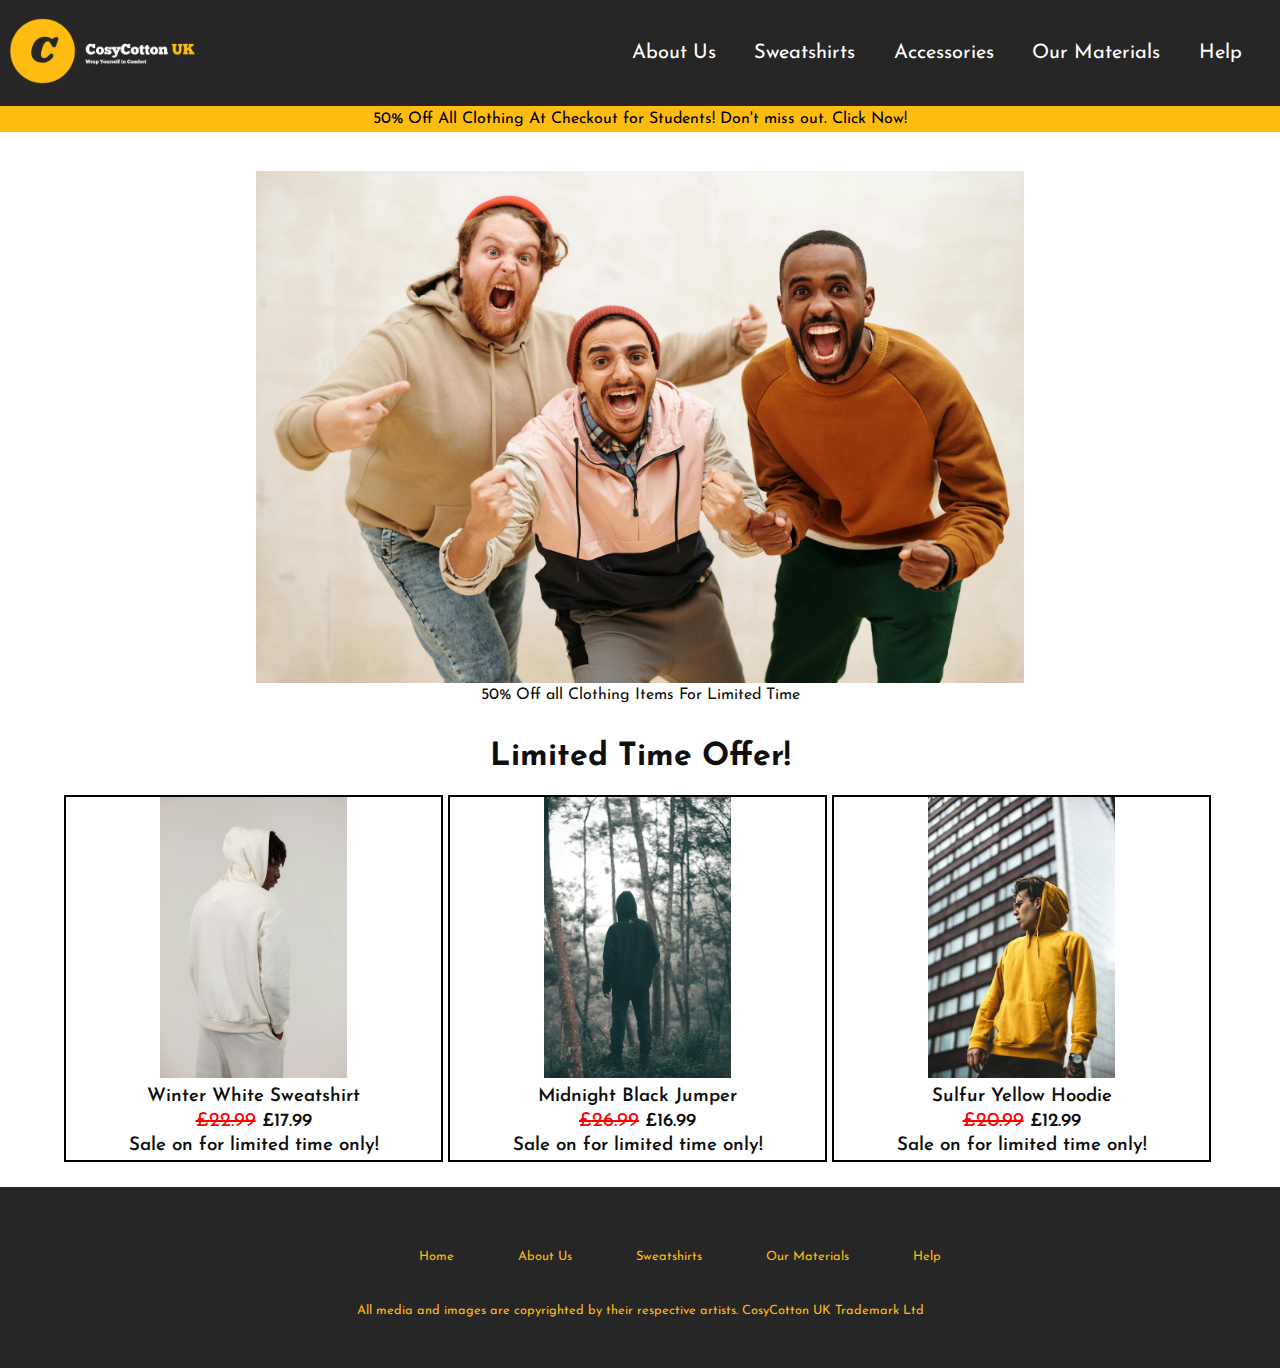
<file: Website/index.htm>
<!-- I'm starting with a standard HTML5 document structure -->

<!DOCTYPE html>
<html>

    <!-- Inside the head section, I'm specifying the character encoding, setting the viewport for responsive design, and linking to an external stylesheet -->
    
    <head>
        <meta charset="utf-8">
        <meta http-equiv="X-UA-Compatible" content="IE=edge">
        <title>CosyCotton UK</title>
        <meta name="description" content="CosyCotton UK is your ultimate destination for premium-quality sweatshirts designed to provide unparalleled comfort and style. Our collection features a variety of designs, from classic crewnecks to trendy oversized hoodies, all crafted with the finest cotton materials for maximum softness and durability. Whether you're lounging at home or hitting the streets, CosyCotton UK has the perfect sweatshirt to keep you warm and stylish all day long.">
        <meta name="viewport" content="width=device-width, initial-scale=1">
        <link rel="stylesheet" href="lightStyle.css">
    </head>

    <!-- The body section contains the main content of the webpage -->

    <body>

        <!-- The header section includes the logo and navigation links -->

        <header>
            <div class="logoDiv">
                <img src="media/branded/banner.png" alt="CosyCotton UK">
            </div>
    
            <div class="contentDiv">
                <a href="about.htm">About Us</a>
                <a href="shop.htm">Sweatshirts</a>
                <a href="accessories.htm">Accessories</a>
                <a href="materials.htm">Our Materials</a>
                <a href="help.htm">Help</a>
            </div>
        </header>

        <!-- The headerOfferDiv displays a promotional offer -->

        <div class="headerOfferDiv">
            <a href="shop.htm">50% Off All Clothing At Checkout for Students! Don't miss out. Click Now!</a>
        </div>

        <!-- The showreelMain section displays a promotional image -->

        <div class="showreelMain">
            <div class="slidereelImg">
                <a><img src="media/products/promotion/pexels-diva-plavalaguna-6150581.jpg" alt="promotionImg"></a>
                <div class="imgText">50% Off all Clothing Items For Limited Time</div>
            </div>
        </div>

        <!-- The limitedTimeText section displays a heading for a limited-time offer -->

        <h1 class="limitedTimeText">Limited Time Offer!</h1>

        <!-- The productSaleTable section displays discounted products -->

        <div class="productSaleTable">
            <div class="productSaleContainer">

                <div class="productSaleImg">
                    <img src="media/products/sweatshirts/pexels-monstera-production-6311449.jpg" alt="winter white sweatshirt">
                </div>

                <div class="productSaleDesc">
                    <h3>Winter White Sweatshirt</h3>
                    <h3><s>£22.99</s> £17.99</h3>
                    <h3>Sale on for limited time only!</h3>
                </div>
            </div>
            <div class="productSaleContainer">
                
                <div class="productSaleImg">
                    <img src="media/products/sweatshirts/pexels-lalu-fatoni-724499.jpg" alt="Midnight black jumper">
                </div>

                <div class="productSaleDesc">
                    <h3>Midnight Black Jumper</h3>
                    <h3><s>£26.99</s> £16.99</h3>
                    <h3>Sale on for limited time only!</h3>
                </div>
            </div>
            <div class="productSaleContainer">
                
                <div class="productSaleImg">
                    <img src="media/products/sweatshirts/pexels-photo-1183266.jpeg" alt="yellow hoodie">
                </div>

                <div class="productSaleDesc">
                    <h3>Sulfur Yellow Hoodie</h3>
                    <h3><s>£20.99</s> £12.99</h3>
                    <h3>Sale on for limited time only!</h3>
                </div>
            </div>

        </div>

        <!-- The footer section contains navigation links and copyright information -->

        <footer>
            <div class="footer">    
                <div class="row">
                    <ul>
                        <li><a href="index.htm">Home</a></li>
                        <li><a href="about.htm">About Us</a></li>
                        <li><a href="shop.htm">Sweatshirts</a></li>
                        <li><a href="materials.htm">Our Materials</a></li>
                        <li><a href="help.htm">Help</a></li>
                    </ul>
                </div>
            
                <div class="row">
                    All media and images are copyrighted by their respective artists. CosyCotton UK Trademark Ltd
                </div>
            </div>
        </footer>
    </body>

</html>
</file>
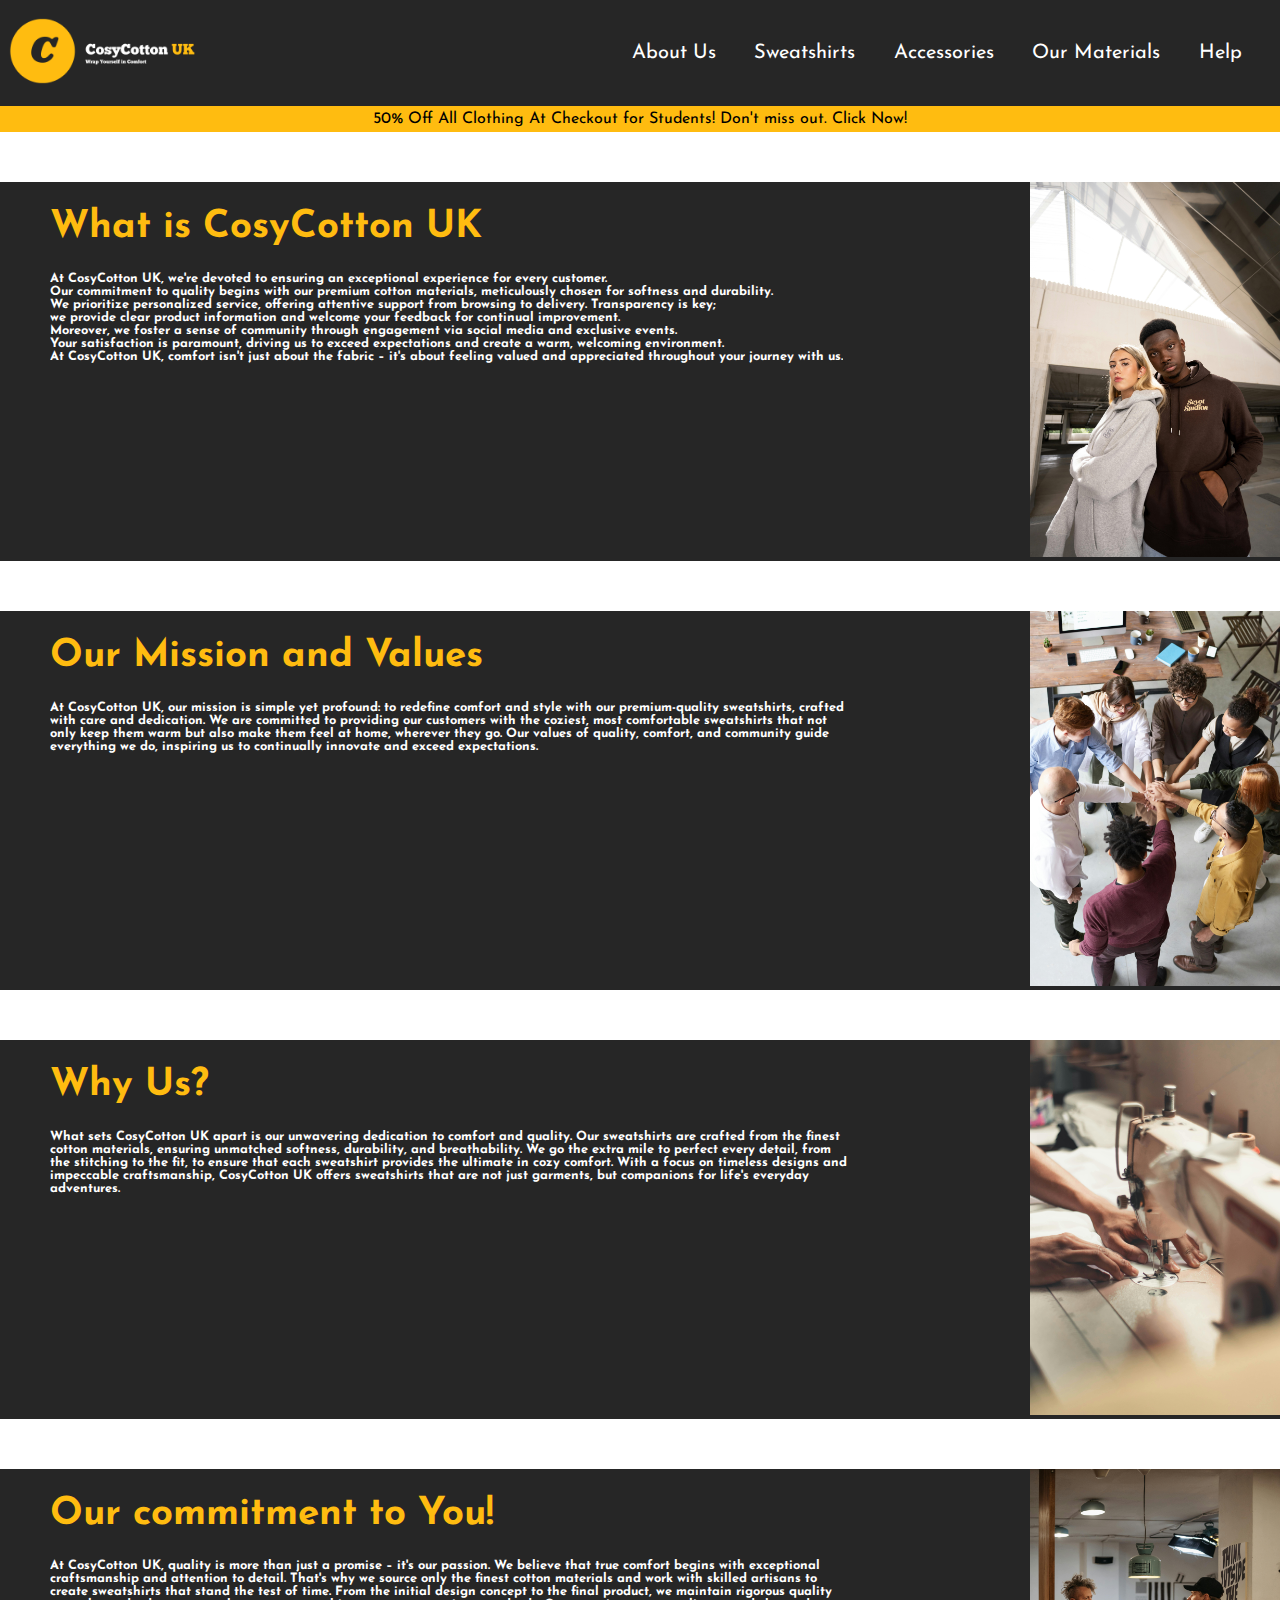
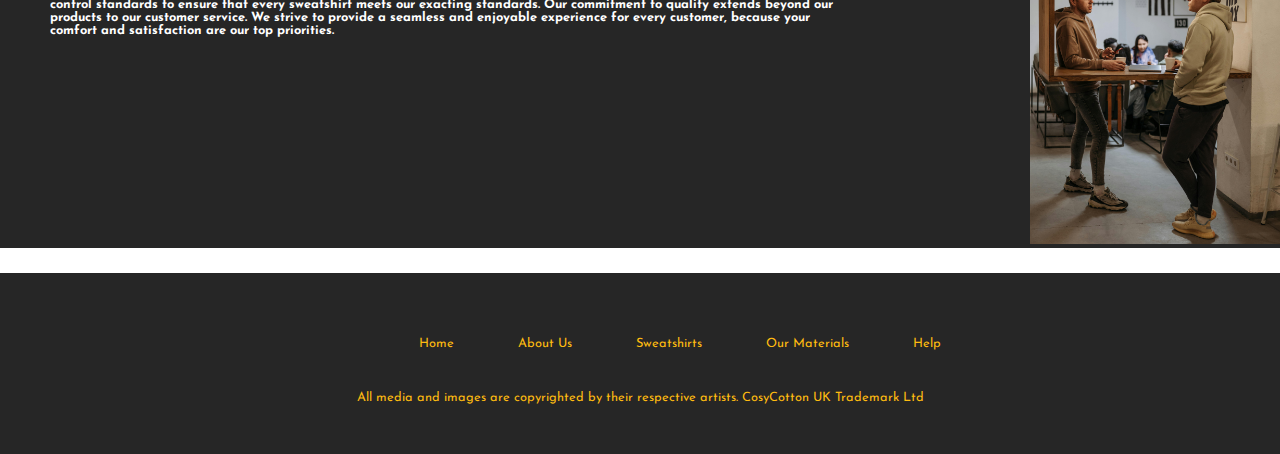
<file: Website/about.htm>
<!DOCTYPE html>
<html>
    <head>
        <!-- Set character encoding -->
        <meta charset="utf-8">
        <!-- Set compatibility mode for Internet Explorer -->
        <meta http-equiv="X-UA-Compatible" content="IE=edge">
        <!-- Title of the webpage -->
        <title>CosyCotton UK About Us</title>
        <!-- Description of the webpage -->
        <meta name="description" content="CosyCotton UK is your ultimate destination for premium-quality sweatshirts designed to provide unparalleled comfort and style. Our collection features a variety of designs, from classic crewnecks to trendy oversized hoodies, all crafted with the finest cotton materials for maximum softness and durability. Whether you're lounging at home or hitting the streets, CosyCotton UK has the perfect sweatshirt to keep you warm and stylish all day long.">
        <!-- Responsive design meta tag -->
        <meta name="viewport" content="width=device-width, initial-scale=1">
        <!-- Link to the stylesheet -->
        <link rel="stylesheet" href="lightStyle.css">
    </head>


    

    <body>

        <!-- Header section -->
        <header>
            <!-- Logo -->
            <div class="logoDiv">
                <img src="media/branded/banner.png" alt="CosyCotton UK">
            </div>

            <!-- Navigation links -->
            <div class="contentDiv">
                <a href="about.htm">About Us</a>
                <a href="shop.htm">Sweatshirts</a>
                <a href="accessories.htm">Accessories</a>
                <a href="materials.htm">Our Materials</a>
                <a href="help.htm">Help</a>
            </div>
        </header>

        <!-- Header offer -->
        <div class="headerOfferDiv">
            <!-- Discount offer -->
            <a href="shop.htm">50% Off All Clothing At Checkout for Students! Don't miss out. Click Now!</a>
        </div>

        <!-- Text and Image Containers -->
        <div class="textBodyContainer">
            
            <!-- Text Body -->
            <div class="textBody">
                <!-- What is CosyCotton UK -->
                <h1>What is CosyCotton UK</h1>
                <h2>
                    At CosyCotton UK, we're devoted to ensuring an exceptional experience for every customer.<br>
                    Our commitment to quality begins with our premium cotton materials, meticulously chosen for softness and durability. <br>
                    We prioritize personalized service, offering attentive support from browsing to delivery. Transparency is key; <br>
                    we provide clear product information and welcome your feedback for continual improvement. <br>
                    Moreover, we foster a sense of community through engagement via social media and exclusive events. <br>
                    Your satisfaction is paramount, driving us to exceed expectations and create a warm, welcoming environment. <br>
                    At CosyCotton UK, comfort isn't just about the fabric – it's about feeling valued and appreciated throughout your journey with us.
                </h2>
            </div>

            <!-- Image -->
            <div class="textBodyImg">
                <img src="media/products/promotion/pexels-lucas-toyes-18131871.jpg" alt="Promotion Image">
            </div>

        </div>

        <!-- Repeat similar text and image containers for other sections -->
        <div class="textBodyContainer">
            
            <div class="textBody">
                <h1>Our Mission and Values</h1>
                <h2>
                    At CosyCotton UK, our mission is simple yet profound: to redefine comfort and style with our premium-quality sweatshirts, crafted with care and dedication. 
                    We are committed to providing our customers with the coziest, most comfortable sweatshirts that not only keep them warm but also make them feel at home, wherever they go. 
                    Our values of quality, comfort, and community guide everything we do, inspiring us to continually innovate and exceed expectations.
                </h2>
            </div>

            <div class="textBodyImg">
                <img src="media/products/promotion/pexels-fauxels-3184423.jpg" alt="Promotion Image">
            </div>

        </div>

        <div class="textBodyContainer">
            
            <div class="textBody">
                <h1>Why Us?</h1>
                <h2>
                    What sets CosyCotton UK apart is our unwavering dedication to comfort and quality. 
                    Our sweatshirts are crafted from the finest cotton materials, ensuring unmatched softness, durability, and breathability. 
                    We go the extra mile to perfect every detail, from the stitching to the fit, to ensure that each sweatshirt provides the ultimate in cozy comfort. 
                    With a focus on timeless designs and impeccable craftsmanship, CosyCotton UK offers sweatshirts that are not just garments, but companions for life's everyday adventures.
                </h2>
            </div>

            <div class="textBodyImg">
                <img src="media/products/promotion/pexels-wallace-chuck-2973392.jpg" alt="Promotion Image">
            </div>

        </div>

        <div class="textBodyContainer">
            
            <div class="textBody">
                <h1>Our commitment to You!</h1>
                <h2>
                    At CosyCotton UK, quality is more than just a promise – it's our passion. 
                    We believe that true comfort begins with exceptional craftsmanship and attention to detail. 
                    That's why we source only the finest cotton materials and work with skilled artisans to create sweatshirts that stand the test of time. 
                    From the initial design concept to the final product, we maintain rigorous quality control standards to ensure that every sweatshirt meets our exacting standards. 
                    Our commitment to quality extends beyond our products to our customer service. 
                    We strive to provide a seamless and enjoyable experience for every customer, because your comfort and satisfaction are our top priorities.
                </h2>
            </div>

            <div class="textBodyImg">
                <img src="media/products/promotion/pexels-pavel-danilyuk-8111331.jpg" alt="Promotion Image">
            </div>

        </div>

        <!-- Footer section -->
        <footer>
            <div class="footer">    
                <div class="row">
                    <!-- Footer navigation links -->
                    <ul>
                        <li><a href="index.htm">Home</a></li>
                        <li><a href="about.htm">About Us</a></li>
                        <li><a href="shop.htm">Sweatshirts</a></li>
                        <li><a href="materials.htm">Our Materials</a></li>
                        <li><a href="help.htm">Help</a></li>
                    </ul>
                </div>
            
                <!-- Copyright notice -->
                <div class="row">
                    All media and images are copyrighted by their respective artists. CosyCotton UK Trademark Ltd
                </div>
            </div>
        </footer>

    </body>

</html>
</file>
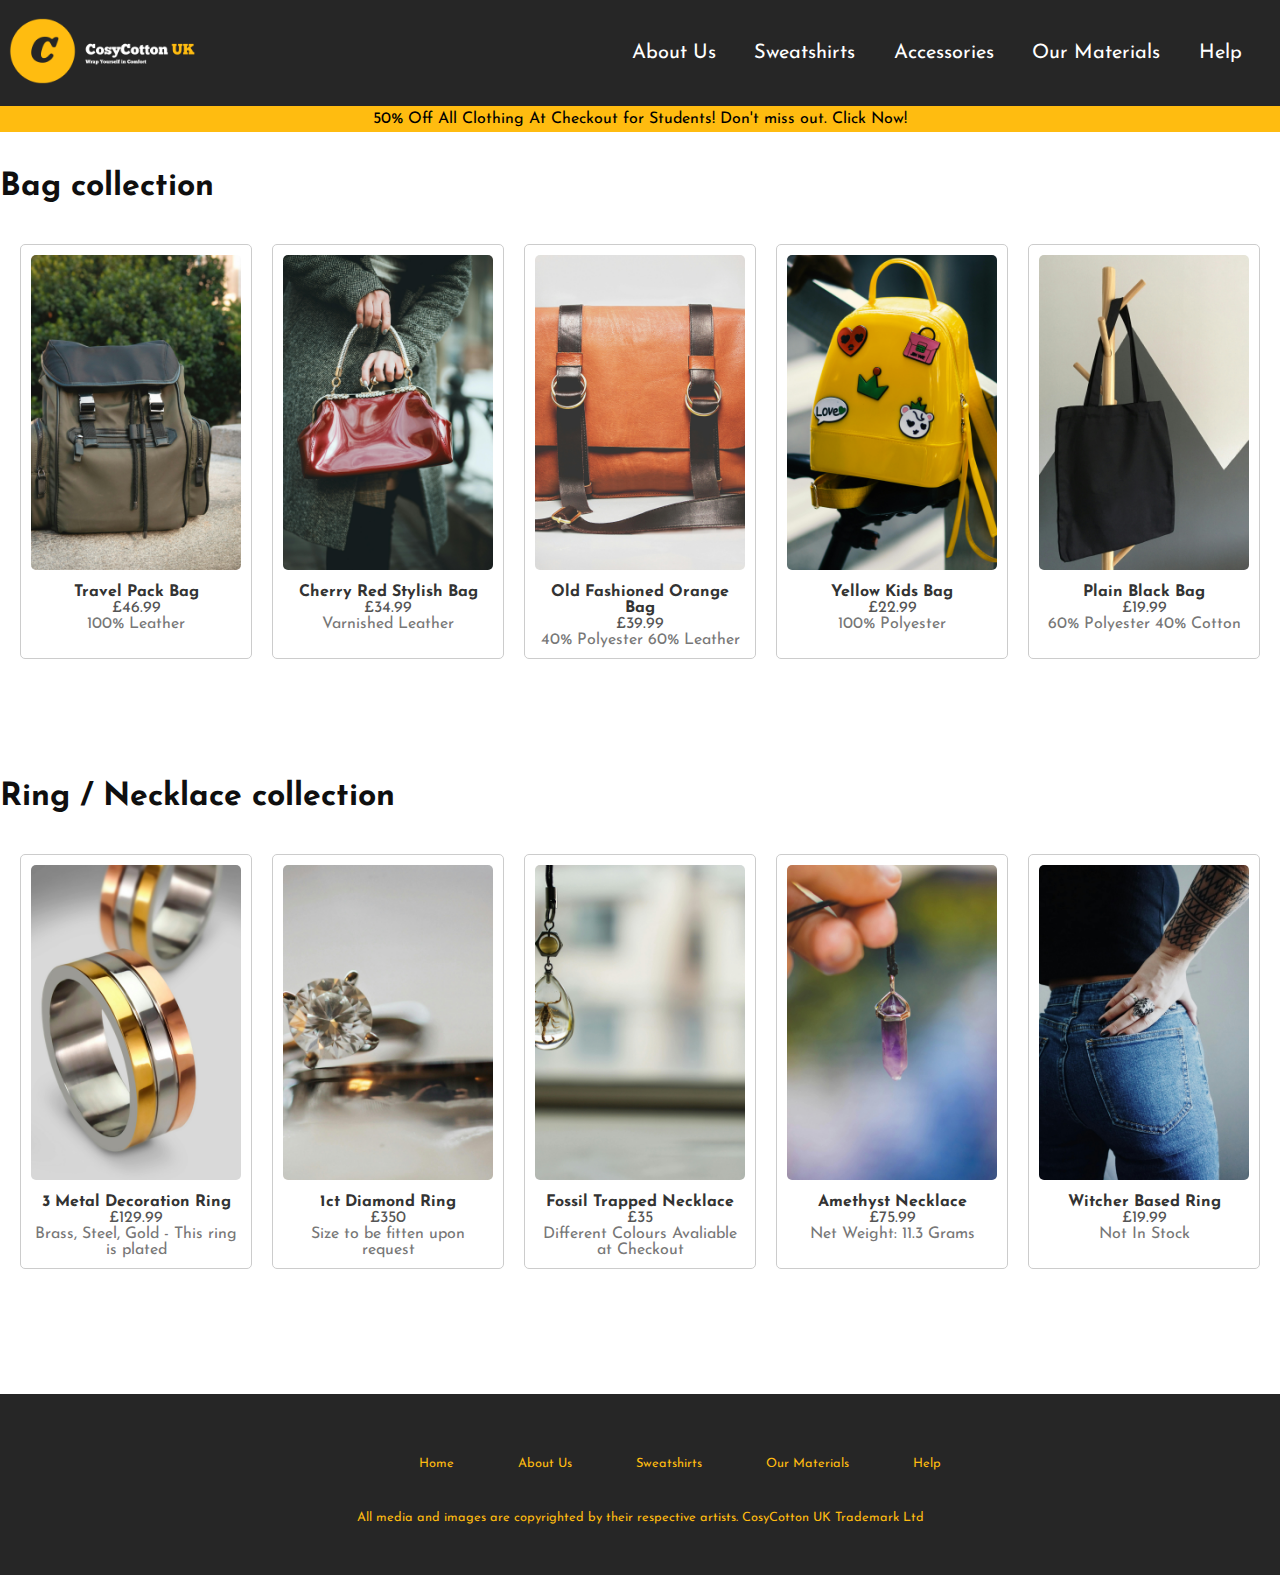
<file: Website/accessories.htm>
<!DOCTYPE html>
<html>
    <head>
        <!-- Set character encoding -->
        <meta charset="utf-8">
        <!-- Set compatibility mode for Internet Explorer -->
        <meta http-equiv="X-UA-Compatible" content="IE=edge">
        <!-- Title of the webpage -->
        <title>CosyCotton UK</title>
        <!-- Description of the webpage -->
        <meta name="description" content="CosyCotton UK is your ultimate destination for premium-quality sweatshirts designed to provide unparalleled comfort and style. Our collection features a variety of designs, from classic crewnecks to trendy oversized hoodies, all crafted with the finest cotton materials for maximum softness and durability. Whether you're lounging at home or hitting the streets, CosyCotton UK has the perfect sweatshirt to keep you warm and stylish all day long.">
        <!-- Responsive design meta tag -->
        <meta name="viewport" content="width=device-width, initial-scale=1">
        <!-- Link to the stylesheet -->
        <link rel="stylesheet" href="lightStyle.css">
    </head>


    <body>

        <!-- Header section -->
        <header>
            <!-- Logo -->
            <div class="logoDiv">
                <img src="media/branded/banner.png" alt="CosyCotton UK">
            </div>
    
            <!-- Navigation links -->
            <div class="contentDiv">
                <a href="about.htm">About Us</a>
                <a href="shop.htm">Sweatshirts</a>
                <a href="accessories.htm">Accessories</a>
                <a href="materials.htm">Our Materials</a>
                <a href="help.htm">Help</a>
            </div>
        </header>
    
        <!-- Header offer -->
        <div class="headerOfferDiv">
            <!-- Discount offer for students -->
            <a href="shop.htm">50% Off All Clothing At Checkout for Students! Don't miss out. Click Now!</a>
        </div>


        <!-- Bag collection section -->
        <h1>Bag collection</h1>
        <div class="grid-container">
            <!-- Grid items for bags -->
            <div class="grid-item">
                <img src="media/products/bags/pexels-athena-2081199.jpg" alt="Product 1">
                <div class="product-details">
                    <div class="product-name">Travel Pack Bag</div>
                    <div class="product-price">£46.99</div>
                    <div class="product-description">100% Leather</div>
                </div>
            </div>
            <!-- Add more grid items here -->
            <div class="grid-item">
                <img src="media/products/bags/pexels-evg-kowalievska-1381562.jpg" alt="Product 2">
                <div class="product-details">
                    <div class="product-name">Cherry Red Stylish Bag</div>
                    <div class="product-price">£34.99</div>
                    <div class="product-description">Varnished Leather</div>
                </div>
            </div>
            <!-- Repeat similar grid items for other bags -->
            <div class="grid-item">
                <img src="media/products/bags/pexels-ge-yonk-1152077.jpg" alt="Product 3">
                <div class="product-details">
                    <div class="product-name">Old Fashioned Orange Bag</div>
                    <div class="product-price">£39.99</div>
                    <div class="product-description">40% Polyester 60% Leather</div>
                </div>
            </div>
            <div class="grid-item">
                <img src="media/products/bags/pexels-godisable-jacob-934673.jpg" alt="Product 4">
                <div class="product-details">
                    <div class="product-name">Yellow Kids Bag</div>
                    <div class="product-price">£22.99</div>
                    <div class="product-description">100% Polyester</div>
                </div>
            </div>
            <div class="grid-item">
                <img src="media/products/bags/pexels-stephanie-ho-1214212.jpg" alt="Product 5">
                <div class="product-details">
                    <div class="product-name">Plain Black Bag</div>
                    <div class="product-price">£19.99</div>
                    <div class="product-description">60% Polyester 40% Cotton</div>
                </div>
            </div>
        </div>

        <!-- Ring / Necklace collection section -->
        <h1>Ring / Necklace collection</h1>
        <div class="grid-container">
            <!-- Grid items for rings and necklaces -->
            <div class="grid-item">
                <img src="media/products/rings/pexels-fernando-arcos-204427.jpg" alt="Product 1">
                <div class="product-details">
                    <div class="product-name">3 Metal Decoration Ring</div>
                    <div class="product-price">£129.99</div>
                    <div class="product-description">Brass, Steel, Gold - This ring is plated</div>
                </div>
            </div>
            <!-- Add more grid items here -->
            <div class="grid-item">
                <img src="media/products/rings/pexels-leah-newhouse-691046.jpg" alt="Product 2">
                <div class="product-details">
                    <div class="product-name">1ct Diamond Ring</div>
                    <div class="product-price">£350</div>
                    <div class="product-description">Size to be fitten upon request</div>
                </div>
            </div>
            <!-- Repeat similar grid items for other rings and necklaces -->
            <div class="grid-item">
                <img src="media/products/rings/pexels-pixabay-264871.jpg" alt="Product 3">
                <div class="product-details">
                    <div class="product-name">Fossil Trapped Necklace</div>
                    <div class="product-price">£35</div>
                    <div class="product-description">Different Colours Avaliable at Checkout</div>
                </div>
            </div>
            <div class="grid-item">
                <img src="media/products/rings/pexels-valeria-boltneva-965984.jpg" alt="Product 4">
                <div class="product-details">
                    <div class="product-name">Amethyst Necklace</div>
                    <div class="product-price">£75.99</div>
                    <div class="product-description">Net Weight: 11.3 Grams</div>
                </div>
            </div>
            <div class="grid-item">
                <img src="media/products/rings/pexels-julia-kuzenkov-1138560.jpg" alt="Product 5">
                <div class="product-details">
                    <div class="product-name">Witcher Based Ring</div>
                    <div class="product-price">£19.99</div>
                    <div class="product-description">Not In Stock</div>
                </div>
            </div>
        </div>
        
        <!-- Footer section -->
        <footer>
            <div class="footer">    
                <div class="row">
                    <!-- Footer navigation links -->
                    <ul>
                        <li><a href="index.htm">Home</a></li>
                        <li><a href="about.htm">About Us</a></li>
                        <li><a href="shop.htm">Sweatshirts</a></li>
                        <li><a href="materials.htm">Our Materials</a></li>
                        <li><a href="help.htm">Help</a></li>
                    </ul>
                </div>
            
                <!-- Copyright notice -->
                <div class="row">
                    All media and images are copyrighted by their respective artists. CosyCotton UK Trademark Ltd
                </div>
            </div>
        </footer>

        <!-- JavaScript file -->
        <!-- <script src="" async defer></script> -->
    </body>

</html>
</file>
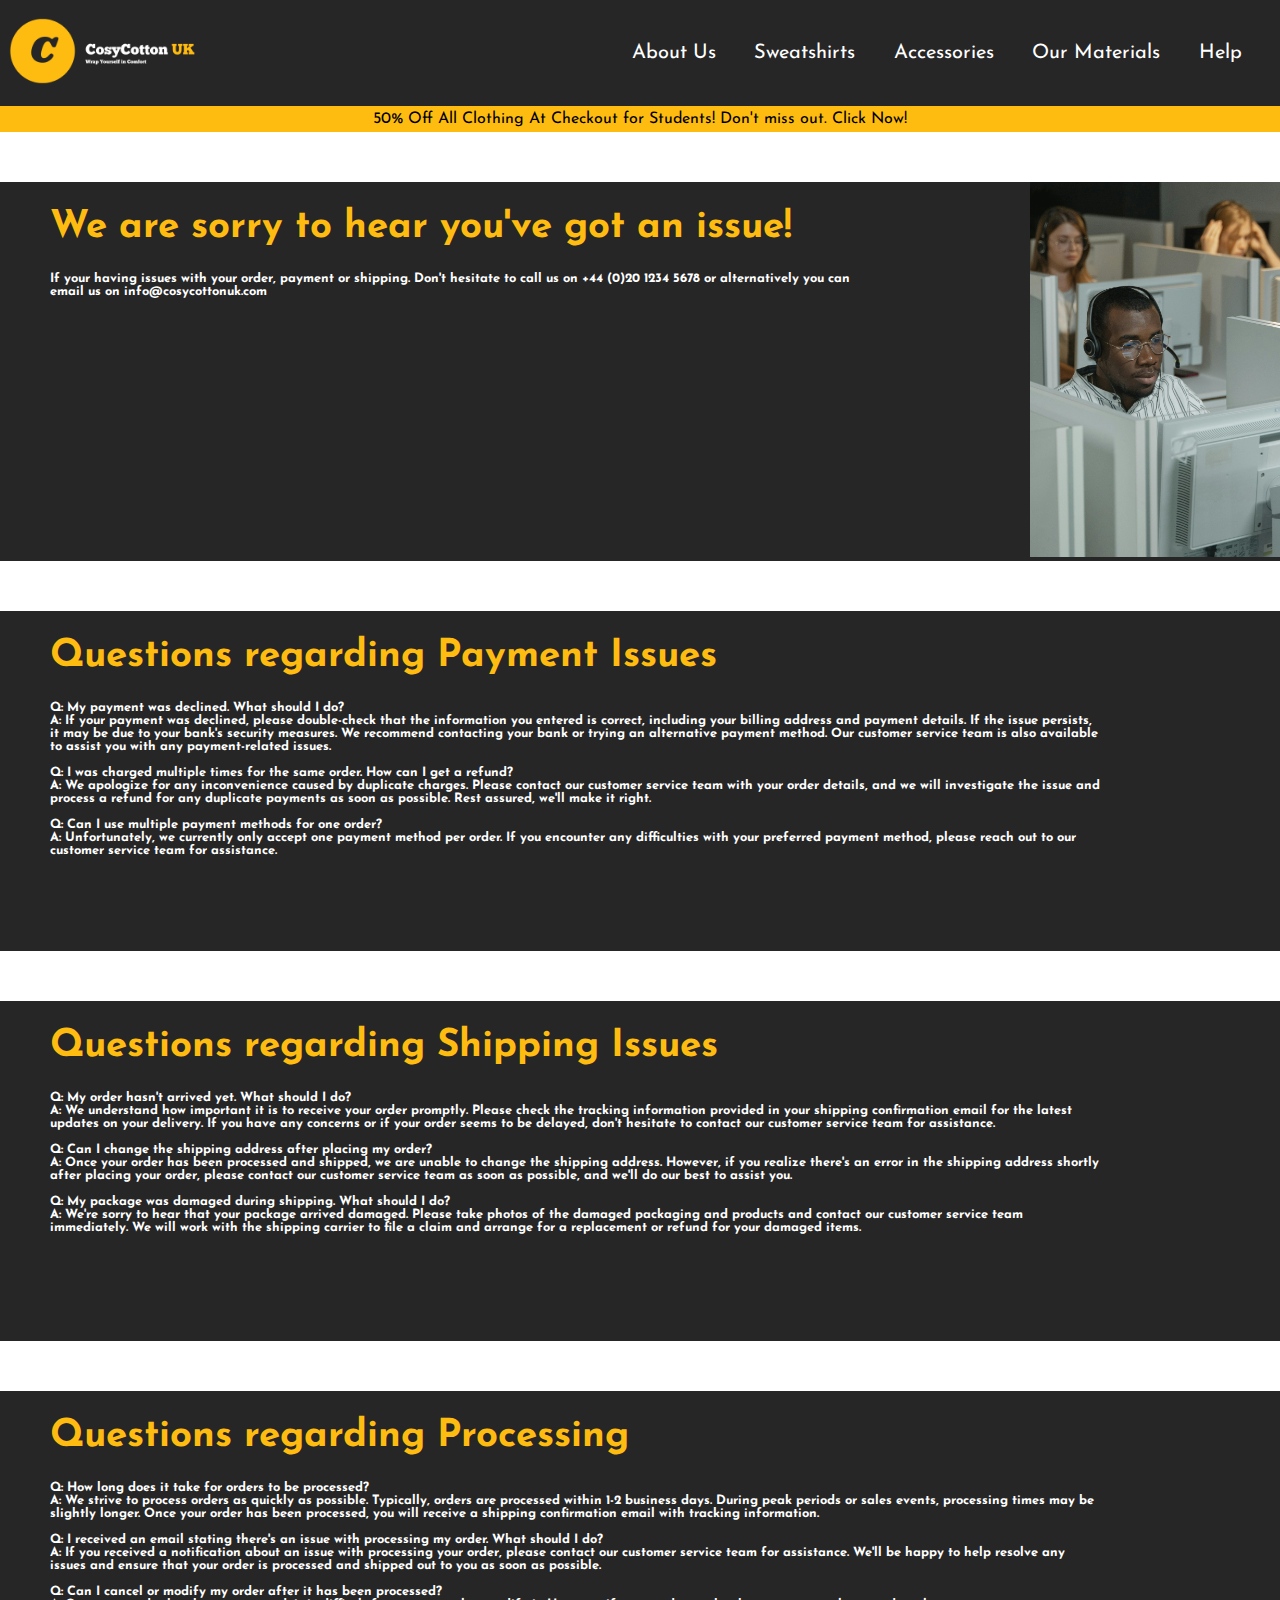
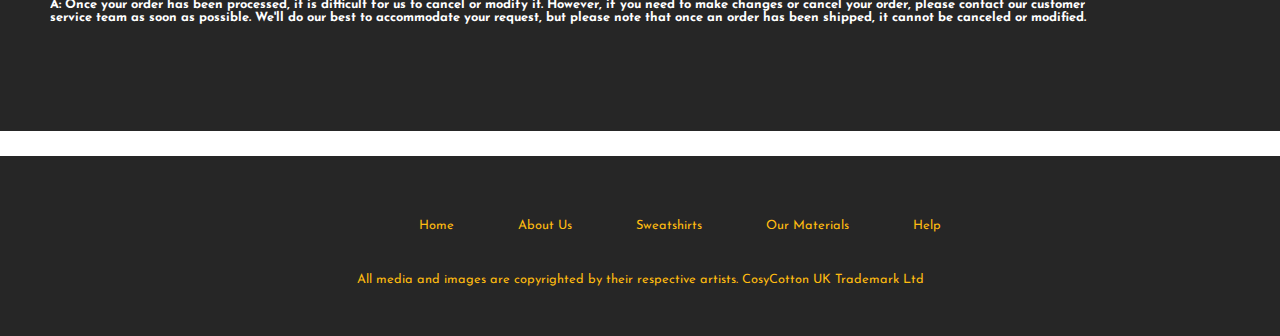
<file: Website/help.htm>
<!DOCTYPE html>
<html>
    <head>
        <!-- Set character encoding -->
        <meta charset="utf-8">
        <!-- Set compatibility mode for Internet Explorer -->
        <meta http-equiv="X-UA-Compatible" content="IE=edge">
        <!-- Title of the webpage -->
        <title>CosyCotton UK About Us</title>
        <!-- Description of the webpage -->
        <meta name="description" content="CosyCotton UK is your ultimate destination for premium-quality sweatshirts designed to provide unparalleled comfort and style. Our collection features a variety of designs, from classic crewnecks to trendy oversized hoodies, all crafted with the finest cotton materials for maximum softness and durability. Whether you're lounging at home or hitting the streets, CosyCotton UK has the perfect sweatshirt to keep you warm and stylish all day long.">
        <!-- Responsive design meta tag -->
        <meta name="viewport" content="width=device-width, initial-scale=1">
        <!-- Link to the stylesheet -->
        <link rel="stylesheet" href="lightStyle.css">
    </head>

    <body>

        <!-- Header section -->
        <header>
            <!-- Logo -->
            <div class="logoDiv">
                <img src="media/branded/banner.png" alt="CosyCotton UK">
            </div>
    
            <!-- Navigation links -->
            <div class="contentDiv">
                <a href="about.htm">About Us</a>
                <a href="shop.htm">Sweatshirts</a>
                <a href="accessories.htm">Accessories</a>
                <a href="materials.htm">Our Materials</a>
                <a href="help.htm">Help</a>
            </div>
        </header>
    
        <!-- Header offer -->
        <div class="headerOfferDiv">
            <!-- Discount offer -->
            <a href="shop.htm">50% Off All Clothing At Checkout for Students! Don't miss out. Click Now!</a>
        </div>

        <!-- Text Body Containers -->
        <div class="textBodyContainer">
            
            <!-- Text Body Section 1 -->
            <div class="textBody">
                <!-- Title -->
                <h1>We are sorry to hear you've got an issue!</h1>
                <!-- Description -->
                <h2>
                    If your having issues with your order, payment or shipping. Don't hesitate to call us on +44 (0)20 1234 5678 or alternatively you can email us on info@cosycottonuk.com
                </h2>
            </div>

            <!-- Image Section 1 -->
            <div class="textBodyImg">
                <img src="media/products/promotion/pexels-tima-miroshnichenko-5453811.jpg" alt="">
            </div>

        </div>

        <!-- Text Body Containers -->
        <div class="textBodyContainer">
            
            <!-- Text Body Section 2 -->
            <div class="textBody">
                <!-- Title -->
                <h1>Questions regarding Payment Issues</h1>
                <!-- Description -->
                <h2>
                    <!-- Question and Answer -->
                    Q: My payment was declined. What should I do?<br>
                    A: If your payment was declined, please double-check that the information you entered is correct, including your billing address and payment details. If the issue persists, it may be due to your bank's security measures. We recommend contacting your bank or trying an alternative payment method. Our customer service team is also available to assist you with any payment-related issues.<br>
                    <!-- Question and Answer -->
                    <br>
                    Q: I was charged multiple times for the same order. How can I get a refund?<br>
                    A: We apologize for any inconvenience caused by duplicate charges. Please contact our customer service team with your order details, and we will investigate the issue and process a refund for any duplicate payments as soon as possible. Rest assured, we'll make it right.<br>
                    <!-- Question and Answer -->
                    <br>
                    Q: Can I use multiple payment methods for one order?<br>
                    A: Unfortunately, we currently only accept one payment method per order. If you encounter any difficulties with your preferred payment method, please reach out to our customer service team for assistance.<br>
                </h2>
            </div>

        </div>

        <!-- Text Body Containers -->
        <div class="textBodyContainer">
            
            <!-- Text Body Section 3 -->
            <div class="textBody">
                <!-- Title -->
                <h1>Questions regarding Shipping Issues</h1>
                <!-- Description -->
                <h2>
                    <!-- Question and Answer -->
                    Q: My order hasn't arrived yet. What should I do?<br>
                    A: We understand how important it is to receive your order promptly. Please check the tracking information provided in your shipping confirmation email for the latest updates on your delivery. If you have any concerns or if your order seems to be delayed, don't hesitate to contact our customer service team for assistance.<br>
                    <!-- Question and Answer -->
                    <br>
                    Q: Can I change the shipping address after placing my order?<br>
                    A: Once your order has been processed and shipped, we are unable to change the shipping address. However, if you realize there's an error in the shipping address shortly after placing your order, please contact our customer service team as soon as possible, and we'll do our best to assist you.<br>
                    <!-- Question and Answer -->
                    <br>
                    Q: My package was damaged during shipping. What should I do?<br>
                    A: We're sorry to hear that your package arrived damaged. Please take photos of the damaged packaging and products and contact our customer service team immediately. We will work with the shipping carrier to file a claim and arrange for a replacement or refund for your damaged items.<br>
                </h2>
            </div>


        </div>

        <!-- Text Body Containers -->
        <div class="textBodyContainer">
            
            <!-- Text Body Section 4 -->
            <div class="textBody">
                <!-- Title -->
                <h1>Questions regarding Processing</h1>
                <!-- Description -->
                <h2>
                    <!-- Question and Answer -->
                    Q: How long does it take for orders to be processed?<br>
                    A: We strive to process orders as quickly as possible. Typically, orders are processed within 1-2 business days. During peak periods or sales events, processing times may be slightly longer. Once your order has been processed, you will receive a shipping confirmation email with tracking information.<br>
                    <!-- Question and Answer -->
                    <br>
                    Q: I received an email stating there's an issue with processing my order. What should I do?<br>
                    A: If you received a notification about an issue with processing your order, please contact our customer service team for assistance. We'll be happy to help resolve any issues and ensure that your order is processed and shipped out to you as soon as possible.<br>
                    <!-- Question and Answer -->
                    <br>
                    Q: Can I cancel or modify my order after it has been processed?<br>
                    A: Once your order has been processed, it is difficult for us to cancel or modify it. However, if you need to make changes or cancel your order, please contact our customer service team as soon as possible. We'll do our best to accommodate your request, but please note that once an order has been shipped, it cannot be canceled or modified.<br>
                </h2>
            </div>

        </div>

        <!-- Footer section -->
        <footer>
            <div class="footer">    
                <div class="row">
                    <!-- Footer navigation links -->
                    <ul>
                        <li><a href="index.htm">Home</a></li>
                        <li><a href="about.htm">About Us</a></li>
                        <li><a href="shop.htm">Sweatshirts</a></li>
                        <li><a href="materials.htm">Our Materials</a></li>
                        <li><a href="help.htm">Help</a></li>
                    </ul>
                </div>
            
                <!-- Copyright notice -->
                <div class="row">
                    All media and images are copyrighted by their respective artists. CosyCotton UK Trademark Ltd
                </div>
            </div>
        </footer>

    </body>

</html>
</file>
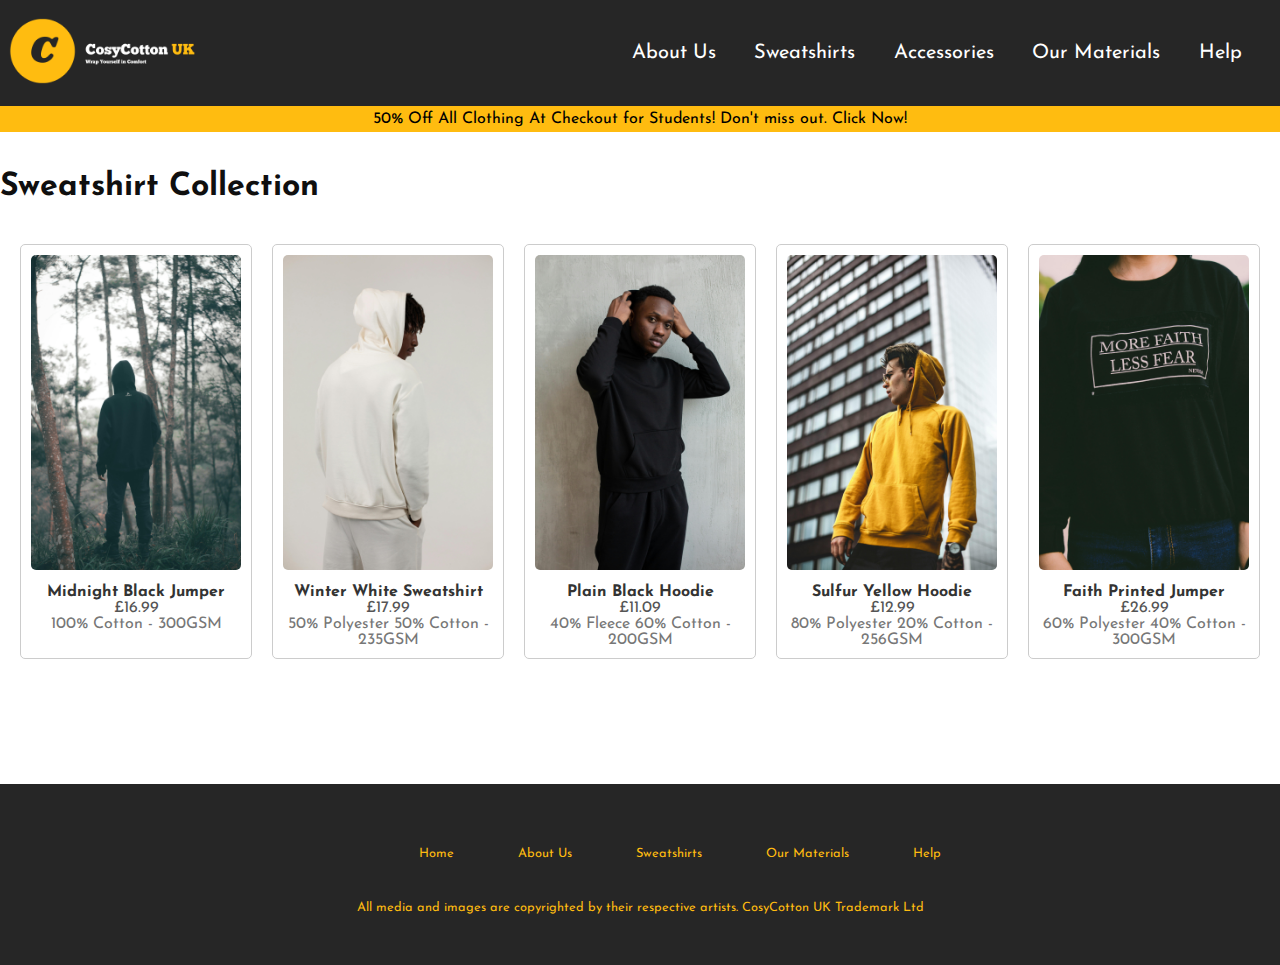
<file: Website/shop.htm>
<!DOCTYPE html>
<html>
    <head>
        <!-- Set character encoding -->
        <meta charset="utf-8">
        <!-- Set compatibility mode for Internet Explorer -->
        <meta http-equiv="X-UA-Compatible" content="IE=edge">
        <!-- Title of the webpage -->
        <title>CosyCotton UK</title>
        <!-- Description of the webpage -->
        <meta name="description" content="CosyCotton UK is your ultimate destination for premium-quality sweatshirts designed to provide unparalleled comfort and style. Our collection features a variety of designs, from classic crewnecks to trendy oversized hoodies, all crafted with the finest cotton materials for maximum softness and durability. Whether you're lounging at home or hitting the streets, CosyCotton UK has the perfect sweatshirt to keep you warm and stylish all day long.">
        <!-- Responsive design meta tag -->
        <meta name="viewport" content="width=device-width, initial-scale=1">
        <!-- Link to the stylesheet -->
        <link rel="stylesheet" href="lightStyle.css">
    </head>


    <body>

        <!-- Header section -->
        <header>
            <!-- Logo -->
            <div class="logoDiv">
                <img src="media/branded/banner.png" alt="CosyCotton UK">
            </div>
    
            <!-- Navigation links -->
            <div class="contentDiv">
                <a href="about.htm">About Us</a>
                <a href="shop.htm">Sweatshirts</a>
                <a href="accessories.htm">Accessories</a>
                <a href="materials.htm">Our Materials</a>
                <a href="help.htm">Help</a>
            </div>
        </header>
    
        <!-- Header offer -->
        <div class="headerOfferDiv">
            <!-- Discount offer -->
            <a href="shop.htm">50% Off All Clothing At Checkout for Students! Don't miss out. Click Now!</a>
        </div>


        <!-- Sweatshirt Collection -->
        <h1>Sweatshirt Collection</h1>
        <!-- Grid Container -->
        <div class="grid-container">
            <!-- Grid Items -->
            <!-- Example grid items -->
            <div class="grid-item">
                <!-- Product image -->
                <img src="media/products/sweatshirts/pexels-lalu-fatoni-724499.jpg" alt="Product 1">
                <!-- Product details -->
                <div class="product-details">
                    <!-- Product name -->
                    <div class="product-name">Midnight Black Jumper</div>
                    <!-- Product price -->
                    <div class="product-price">£16.99</div>
                    <!-- Product description -->
                    <div class="product-description">100% Cotton - 300GSM</div>
                </div>
            </div>
            <!-- Add more grid items here -->
            <div class="grid-item">
                <img src="media/products/sweatshirts/pexels-monstera-production-6311449.jpg" alt="Product 2">
                <div class="product-details">
                    <div class="product-name">Winter White Sweatshirt</div>
                    <div class="product-price">£17.99</div>
                    <div class="product-description">50% Polyester 50% Cotton - 235GSM</div>
                </div>
            </div>
            <div class="grid-item">
                <img src="media/products/sweatshirts/pexels-monstera-production-6311679.jpg" alt="Product 3">
                <div class="product-details">
                    <div class="product-name">Plain Black Hoodie</div>
                    <div class="product-price">£11.09</div>
                    <div class="product-description">40% Fleece 60% Cotton - 200GSM</div>
                </div>
            </div>
            <div class="grid-item">
                <img src="media/products/sweatshirts/pexels-photo-1183266.jpeg" alt="Product 4">
                <div class="product-details">
                    <div class="product-name">Sulfur Yellow Hoodie</div>
                    <div class="product-price">£12.99</div>
                    <div class="product-description">80% Polyester 20% Cotton - 256GSM</div>
                </div>
            </div>
            <div class="grid-item">
                <img src="media/products/sweatshirts/pexels-rangga-aditya-armien-189199.jpg" alt="Product 5">
                <div class="product-details">
                    <div class="product-name">Faith Printed Jumper</div>
                    <div class="product-price">£26.99</div>
                    <div class="product-description">60% Polyester 40% Cotton - 300GSM</div>
                </div>
            </div>
        </div>

        <!-- Footer section -->
        <footer>
            <div class="footer">    
                <div class="row">
                    <!-- Footer navigation links -->
                    <ul>
                        <li><a href="index.htm">Home</a></li>
                        <li><a href="about.htm">About Us</a></li>
                        <li><a href="shop.htm">Sweatshirts</a></li>
                        <li><a href="materials.htm">Our Materials</a></li>
                        <li><a href="help.htm">Help</a></li>
                    </ul>
                </div>
            
                <!-- Copyright notice -->
                <div class="row">
                    All media and images are copyrighted by their respective artists. CosyCotton UK Trademark Ltd
                </div>
            </div>
        </footer>

        <!-- <script src="" async defer></script> -->
    </body>

</html>
</file>
<file: Website/lightStyle.css>
@import url('https://fonts.googleapis.com/css2?family=Josefin+Sans:ital,wght@0,100..700;1,100..700&display=swap');

:root {
    /* Setting up all my colours I will be using throughout the website as well as the font to be used */
    --backgroundBlack: #262626;
    --brandYellow: #FFBC10;
    font-family: 'Josefin Sans';
}

/* Set all text to be white throughout the entire site */
html {
    color: rgb(15, 15, 15);
}

/* Remove default margin */
body {
    margin: 0px;
}

/* Override the default blue colour on a tags */
a {
    text-decoration: none;
    color: black;
}

/* Set the header to become a 'flexbox' which allows me to create a navigation bar with ease */
header {
    display: flex;
    justify-content: space-between;
    background-color: var(--backgroundBlack);
}

/* Seperating the two divs to create a space between the two + adjusting logo size*/
.logoDiv img {
    height: 8vw;
}

.contentDiv {
    display: flex;
    justify-content: space-evenly;
    align-items: center;
}

.contentDiv a {
    color: white;
    padding-right: 3vw;
    font-size: 20px;
}

/* Setting up sliding text underhead the header */
.headerOfferDiv {
    background-color: var(--brandYellow);
    text-align: center;
    padding-top: 5px;
    padding-bottom: 5px;
    margin-bottom: 3vw;
}

.showreelMain {
    margin-bottom: 3vw;
}

.slidereelImg {
    text-align: center;
}

.slidereelImg img {
    width: 60%;
}

.productSaleTable {
    margin-left: 5vw;
    margin-right: 5vw;
    display: flex;
    justify-content: space-between;
}

.productSaleContainer {
    width: 50%;
    text-align: center;
    border-width: 2px;
    border-style: solid;
    border-color: black;
    margin-right: 5px;
}

.productSaleImg img {
    width: 50%;
}

.productSaleDesc h3 {
    font-weight: 600;
    margin-top: 5px;
    margin-bottom: 5px;
}

.productSaleDesc h3 s {
    font-weight: 400;
    color: red;
    font-size: 20px;
}

.productSaleContainer {
    width: 50%;
    text-align: center;
}

.limitedTimeText {
    text-align: center;
}

.footer{
    background:#262626;
    padding:30px 0px;
    margin-top: 25px;
    text-align:center;
}

.footer .row{
    width:100%;
    margin:1% 0%;
    padding:0.6% 0%;
    color: #FFBC10;
    font-size:0.8em;
}

.footer .row a{
    text-decoration:none;
    color:#FFBC10;
    transition:0.5s;
}

.footer .row a:hover{
    color:#fff;
}

.footer .row ul{
    width:100%;
}

.footer .row ul li{
    display:inline-block;
    margin:0px 30px;
}

.footer .row a i{
    font-size:2em;
    margin:0% 1%;
}

@media (max-width:720px){
    .footer{
        text-align:left;
        padding:5%;
    }
    .footer .row ul li{
        display:block;
        margin:10px 0px;
        text-align:left;
    }
    .footer .row a i{
        margin:0% 3%;
    }
}

/* Used in CSS for text boxes used throughout the website */
.textBodyContainer {
    display: flex;
    justify-content: space-between;
    background-color: var(--backgroundBlack);
    margin: 50px auto auto auto;
    max-width: 1750px;
}

.textBody {
    margin-left: 50px;
    height: auto;
    color: white;
    margin-right: 14vw;
}

.textBody h2 {
    margin: 0%;
    font-size: 1vw;
    min-height: 250px;
    max-height: 300px;
    overflow: hidden;
}

.textBody h1 {
    font-size: 3vw;
    margin-bottom: 25px;
    color: var(--brandYellow);
}

.textBodyImg img{
    max-width: 250px;
}

/* One off changes in CSS for image */
.helpImg img {
    width: 25vw;
}

/* CSS for the grid used in shop page */
.grid-container {
    display: grid;
    grid-template-columns: repeat(5, 1fr); /* 5 items horizontally */
    grid-template-rows: repeat(5, auto); /* 5 items vertically */
    gap: 20px;
    padding: 20px;
}

/* Styling each grid item */
.grid-item {
    border: 1px solid #ccc;
    border-radius: 5px;
    padding: 10px;
    text-align: center;
}

/* Styling the image */
.grid-item img {
    width: 100%;
    height: auto;
    border-radius: 5px;
}

/* Styling name, price, and description */
.product-details {
    margin-top: 10px;
}

/* Styling the name */
.product-name {
    font-weight: bold;
    color: #333;
}

/* Styling the price */
.product-price {
    color: #555;
}

/* Styling the description */
.product-description {
    color: #777;
}
</file>
